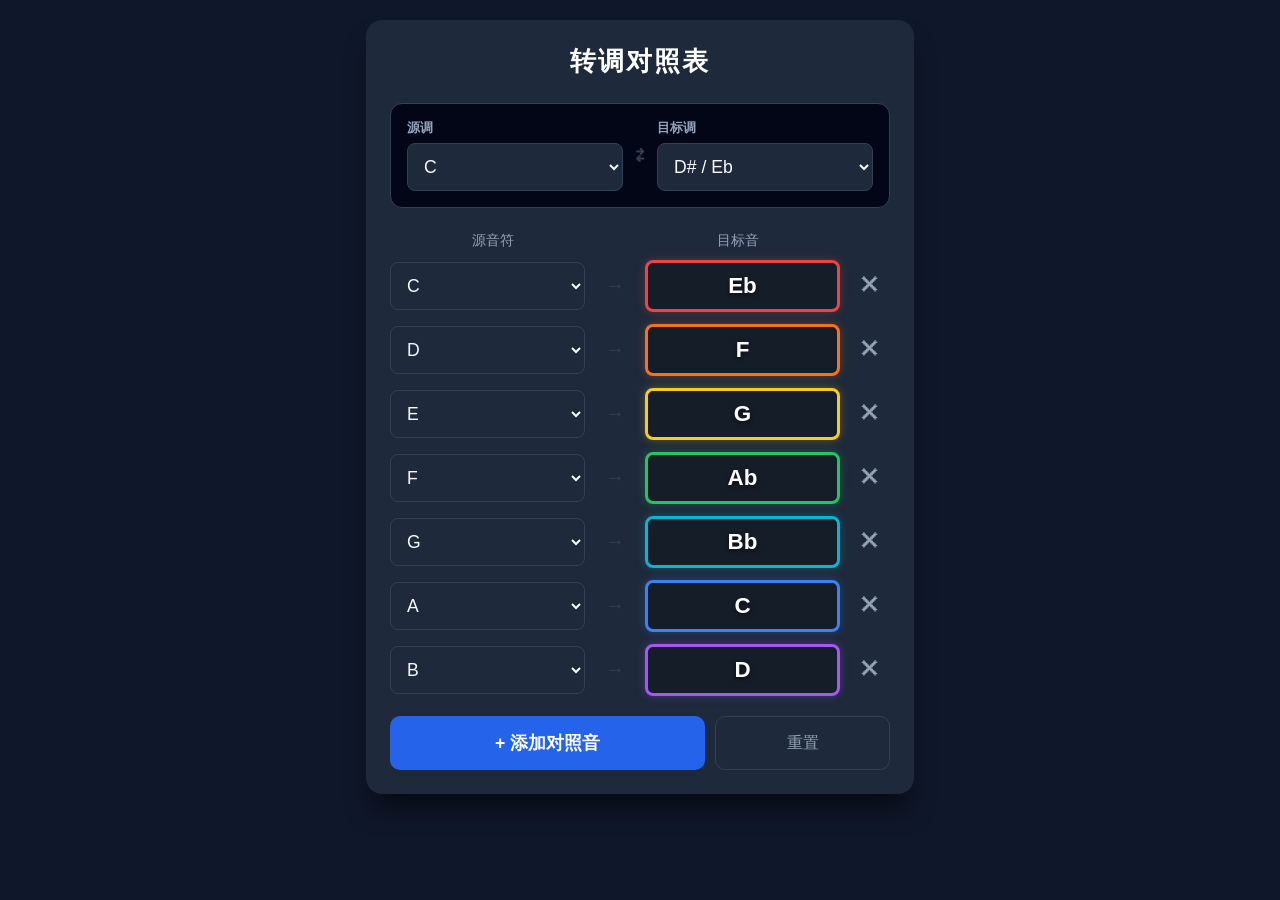
<file: key/index.html>
<!DOCTYPE html>
<html lang="zh-CN">
<head>
    <meta charset="UTF-8">
    <meta name="viewport" content="width=device-width, initial-scale=1.0">
    <title>乐手转调对照工具</title>
    <style>
        :root {
            --bg: #0f172a;
            --card: #1e293b;
            --text: #f8fafc;
            --text-dim: #94a3b8;
            --border: #334155;
            --input-bg: #020617;
            
            /* 七级音颜色定义 */
            --color-1: #ef4444; 
            --color-2: #f97316; 
            --color-3: #facc15; 
            --color-4: #22c55e; 
            --color-5: #06b6d4; 
            --color-6: #3b82f6; 
            --color-7: #a855f7; 
            --color-default: #64748b;
            
            /* 按钮颜色改进 */
            --btn-add: #2563eb;
            --btn-add-hover: #3b82f6;
        }
        body {
            font-family: -apple-system, BlinkMacSystemFont, "Segoe UI", Roboto, sans-serif;
            background-color: var(--bg);
            color: var(--text);
            display: flex;
            justify-content: center;
            padding: 20px;
            margin: 0;
        }
        .container {
            width: 100%;
            max-width: 500px;
            background: var(--card);
            padding: 24px;
            border-radius: 16px;
            box-shadow: 0 20px 25px -5px rgba(0, 0, 0, 0.5);
        }
        header { text-align: center; margin-bottom: 24px; }
        h2 { margin: 0; color: #fff; font-size: 1.6rem; letter-spacing: 2px; }
        
        .config-card {
            background: var(--input-bg);
            padding: 16px;
            border-radius: 12px;
            border: 1px solid var(--border);
            display: grid;
            grid-template-columns: 1fr auto 1fr;
            align-items: center;
            gap: 12px;
            margin-bottom: 24px;
        }
        .config-group { display: flex; flex-direction: column; }
        label { font-size: 0.8rem; font-weight: 600; color: var(--text-dim); margin-bottom: 6px; }
        select {
            padding: 12px;
            border-radius: 8px;
            border: 1px solid var(--border);
            font-size: 1.1rem;
            background: var(--card);
            color: var(--text);
            cursor: pointer;
            outline: none;
        }

        .list-header {
            display: grid;
            grid-template-columns: 1fr 40px 1fr 40px;
            gap: 10px;
            padding: 0 10px 10px 10px;
            font-size: 0.85rem;
            color: var(--text-dim);
            text-align: center;
        }
        .row-list { margin-bottom: 20px; }
        .note-row {
            display: grid;
            grid-template-columns: 1fr 40px 1fr 40px;
            align-items: center;
            gap: 10px;
            margin-bottom: 12px;
        }
        
        .arrow { text-align: center; font-weight: bold; color: var(--border); font-size: 1.2rem; }
        
        .result-box {
            background: rgba(0,0,0,0.3);
            color: #ffffff;
            padding: 10px;
            border-radius: 8px;
            text-align: center;
            font-weight: 900;
            border: 3px solid var(--color-default);
            font-size: 1.4rem;
            text-shadow: 0 2px 4px rgba(0,0,0,0.5);
            transition: all 0.3s ease;
        }
        
        .scale-1 { border-color: var(--color-1); box-shadow: 0 0 10px rgba(239, 68, 68, 0.3); }
        .scale-2 { border-color: var(--color-2); box-shadow: 0 0 10px rgba(249, 115, 22, 0.3); }
        .scale-3 { border-color: var(--color-3); box-shadow: 0 0 10px rgba(250, 204, 21, 0.3); }
        .scale-4 { border-color: var(--color-4); box-shadow: 0 0 10px rgba(34, 197, 94, 0.3); }
        .scale-5 { border-color: var(--color-5); box-shadow: 0 0 10px rgba(6, 182, 212, 0.3); }
        .scale-6 { border-color: var(--color-6); box-shadow: 0 0 10px rgba(59, 130, 246, 0.3); }
        .scale-7 { border-color: var(--color-7); box-shadow: 0 0 10px rgba(168, 85, 247, 0.3); }

        .btn-del {
            background: none;
            color: var(--text-dim);
            border: none;
            font-size: 1.4rem;
            cursor: pointer;
        }

        .controls { display: flex; gap: 10px; }
        .btn-add {
            flex: 2;
            padding: 15px;
            background: var(--btn-add);
            color: white;
            border: none;
            border-radius: 10px;
            font-size: 1.1rem;
            font-weight: 600;
            cursor: pointer;
            transition: background 0.2s;
        }
        .btn-add:hover { background: var(--btn-add-hover); }
        .btn-reset {
            flex: 1;
            padding: 15px;
            background: transparent;
            color: var(--text-dim);
            border: 1px solid var(--border);
            border-radius: 10px;
            font-size: 1rem;
            cursor: pointer;
        }
    </style>
</head>
<body>

<div class="container">
    <header>
        <h2>转调对照表</h2>
    </header>
    
    <div class="config-card">
        <div class="config-group">
            <label>源调</label>
            <select id="sourceKey" onchange="handleMainKeyChange()"></select>
        </div>
        <div class="arrow">⇄</div>
        <div class="config-group">
            <label>目标调</label>
            <select id="targetKey" onchange="updateAllRows()"></select>
        </div>
    </div>

    <div class="list-header">
        <div>源音符</div>
        <div></div>
        <div>目标音</div>
        <div></div>
    </div>

    <div id="rowList" class="row-list"></div>

    <div class="controls">
        <button class="btn-add" onclick="addRow()">+ 添加对照音</button>
        <button class="btn-reset" onclick="loadDefaultScale()">重置</button>
    </div>
</div>

<script>
    const notesSharp = ['C', 'C#', 'D', 'D#', 'E', 'F', 'F#', 'G', 'G#', 'A', 'A#', 'B'];
    const notesFlat  = ['C', 'Db', 'D', 'Eb', 'E', 'F', 'Gb', 'G', 'Ab', 'A', 'Bb', 'B'];
    const flatKeys = [5, 10, 3, 8, 1, 6]; 

    function init() {
        const sSelect = document.getElementById('sourceKey');
        const tSelect = document.getElementById('targetKey');
        notesSharp.forEach((note, index) => {
            let displayName = (notesFlat[index] === note) ? note : `${note} / ${notesFlat[index]}`;
            sSelect.options.add(new Option(displayName, index));
            tSelect.options.add(new Option(displayName, index));
        });
        sSelect.value = 0;
        tSelect.value = 3;
        loadDefaultScale();
    }

    function getBestNoteList(keyIndex) {
        return flatKeys.includes(parseInt(keyIndex)) ? notesFlat : notesSharp;
    }

    function loadDefaultScale() {
        document.getElementById('rowList').innerHTML = '';
        const sKey = parseInt(document.getElementById('sourceKey').value);
        const majorScaleIntervals = [0, 2, 4, 5, 7, 9, 11]; 
        
        majorScaleIntervals.forEach((interval, index) => {
            const noteValue = (sKey + interval) % 12;
            addRow(noteValue, index + 1); 
        });
    }

    function addRow(initialValue = 0, scaleDegree = null) {
        const container = document.getElementById('rowList');
        const rowId = Math.random().toString(36).substr(2, 9);
        const row = document.createElement('div');
        row.className = 'note-row';
        row.id = `row-${rowId}`;
        
        const sKey = parseInt(document.getElementById('sourceKey').value);
        const sourceNames = getBestNoteList(sKey);

        let optionsHtml = '';
        for(let i=0; i<12; i++) {
            const isSelected = i === initialValue ? 'selected' : '';
            optionsHtml += `<option value="${i}" ${isSelected}>${sourceNames[i]}</option>`;
        }
        
        if (scaleDegree === null) {
            const majorScaleIntervals = [0, 2, 4, 5, 7, 9, 11];
            const currentInterval = (initialValue - sKey + 12) % 12;
            const degreeIndex = majorScaleIntervals.indexOf(currentInterval);
            if (degreeIndex !== -1) scaleDegree = degreeIndex + 1;
        }

        const colorClass = scaleDegree ? `scale-${scaleDegree}` : '';

        row.innerHTML = `
            <select class="source-note" onchange="updateRow('${rowId}')">
                ${optionsHtml}
            </select>
            <div class="arrow">→</div>
            <div class="result-box ${colorClass}" id="result-${rowId}">-</div>
            <button class="btn-del" onclick="removeRow('${rowId}')">✕</button>
        `;
        
        container.appendChild(row);
        updateRow(rowId);
    }

    function removeRow(id) {
        const row = document.getElementById(`row-${id}`);
        if(row) row.remove();
    }

    function updateRow(rowId) {
        const sKey = parseInt(document.getElementById('sourceKey').value);
        const tKey = parseInt(document.getElementById('targetKey').value);
        const rowElement = document.getElementById(`row-${rowId}`);
        const sourceNoteSelect = rowElement.querySelector('.source-note');
        const resultBox = document.getElementById(`result-${rowId}`);

        const sourceNoteVal = parseInt(sourceNoteSelect.value);
        const interval = (tKey - sKey + 12) % 12;
        const targetNoteIdx = (sourceNoteVal + interval) % 12;
        
        const majorScaleIntervals = [0, 2, 4, 5, 7, 9, 11];
        const currentRelInterval = (sourceNoteVal - sKey + 12) % 12;
        const degreeIndex = majorScaleIntervals.indexOf(currentRelInterval);
        
        for(let i=1; i<=7; i++) resultBox.classList.remove(`scale-${i}`);
        if (degreeIndex !== -1) resultBox.classList.add(`scale-${degreeIndex + 1}`);

        const displayList = getBestNoteList(tKey);
        resultBox.innerText = displayList[targetNoteIdx];
    }

    function updateAllRows() {
        const rows = document.querySelectorAll('.note-row');
        rows.forEach(row => {
            const id = row.id.replace('row-', '');
            updateRow(id);
        });
    }

    function handleMainKeyChange() {
        loadDefaultScale();
    }

    init();
</script>

</body>
</html>
</file>
